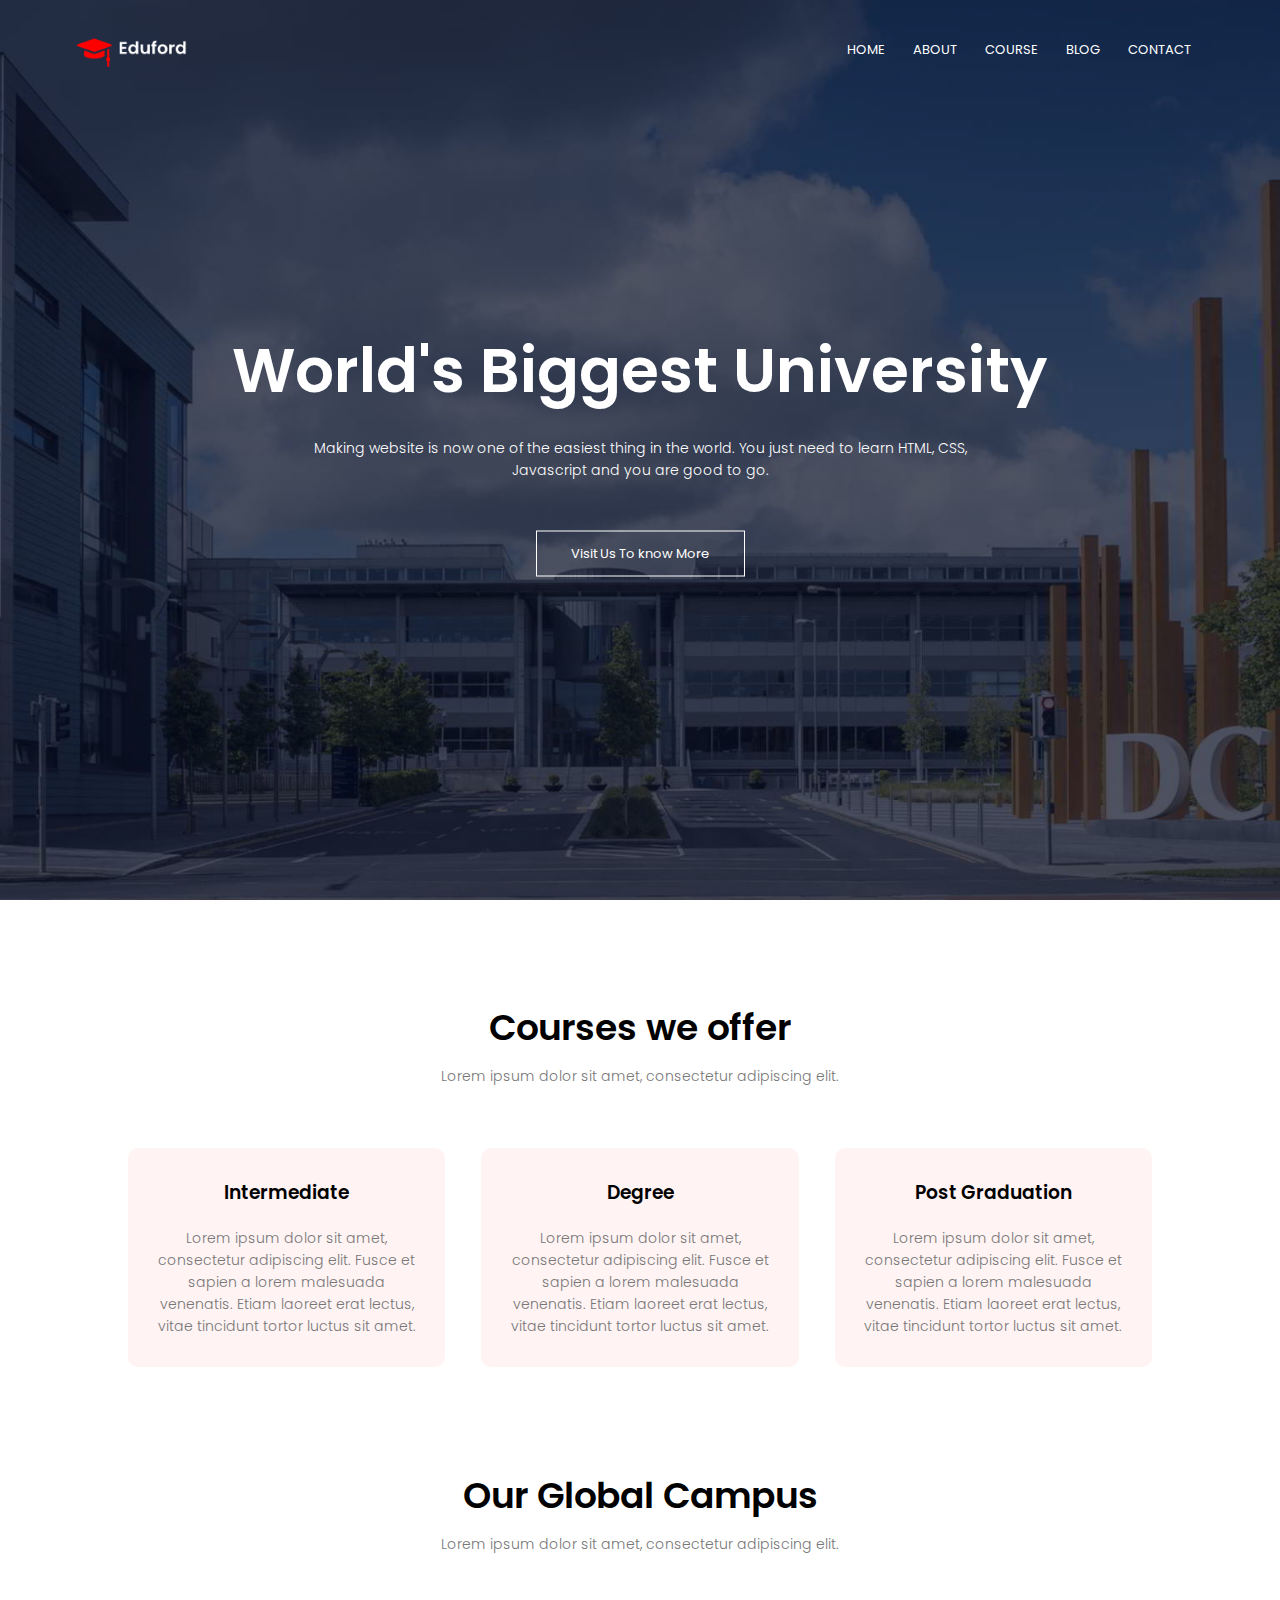
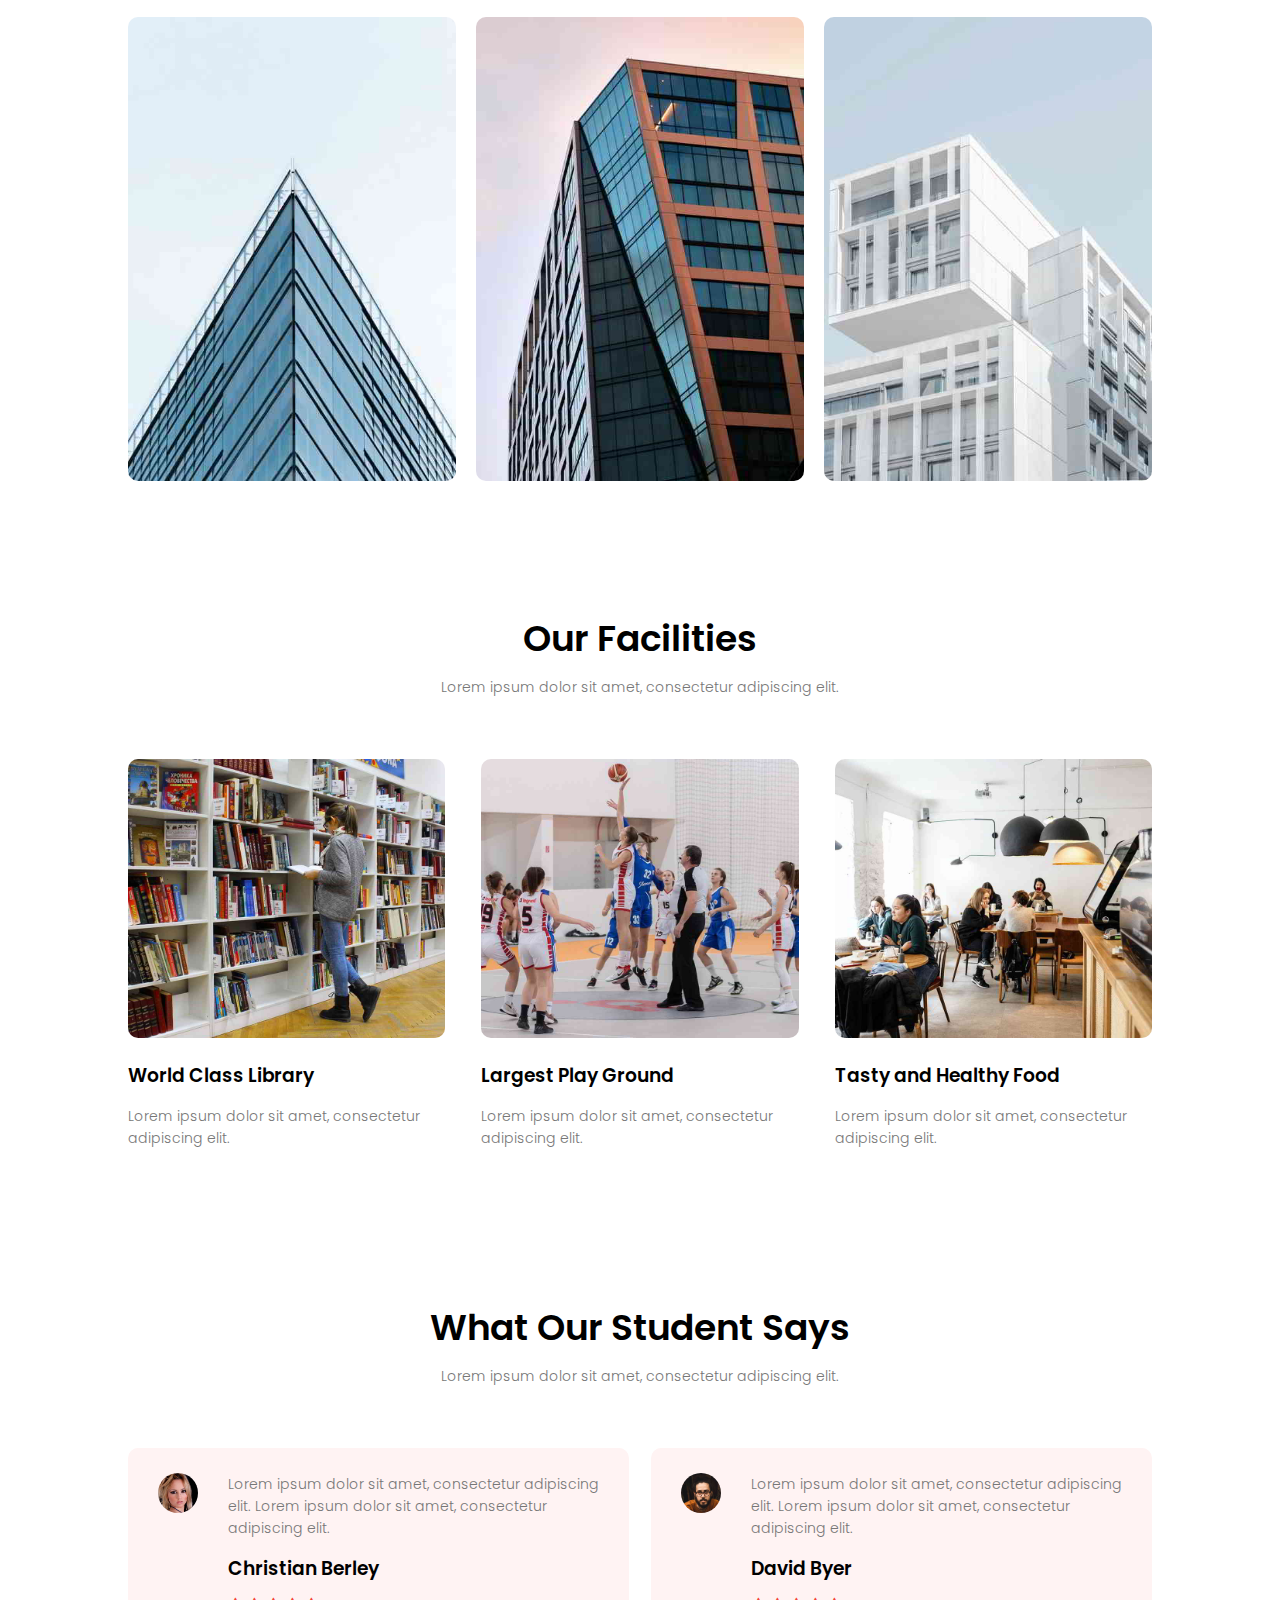
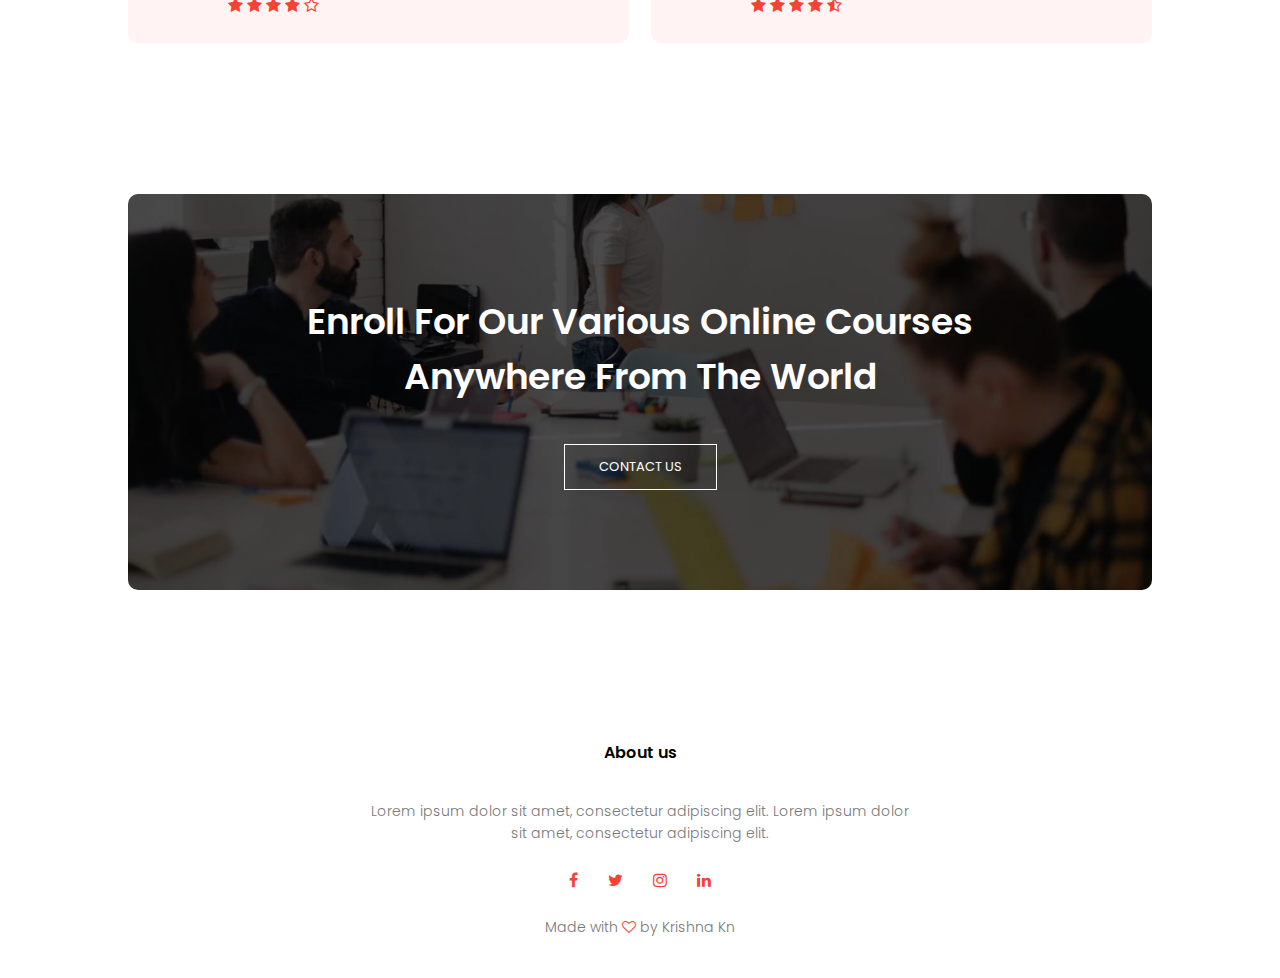
<file: index.html>
<!DOCTYPE html>
<html lang="en">
  <head>
    <meta charset="UTF-8">
    <meta name="viewport" content="width=device-width, initial-scale=1.0">
    <meta http-equiv="X-UA-Compatible" content="ie=edge">
    <title>University Website Design - Krishna Kn</title>

<!-- Style Css -->
<link rel="stylesheet" href="style.css">
    
<!-- Font Awesome-->
<link rel="stylesheet" href="https://cdnjs.cloudflare.com/ajax/libs/font-awesome/4.7.0/css/font-awesome.min.css">
  </head>
<body>

<style>


@media(max-width: 700px)
{

}
</style>

<!-- Header -->
<section class="header">

<nav>
<a href="index.html"><img src="images/logo.png"></a>
<div class="nav-links" id="navLinks">
<i class="fa fa-times" onclick="hideMenu()"></i>
<ul>
<li><a href="index.html">HOME</a></li>
<li><a href="about.html">ABOUT</a></li>
<li><a href="course.html">COURSE</a></li>
<li><a href="blog.html">BLOG</a></li>
<li><a href="contact.html">CONTACT</a></li>
</ul>
</div>
<i class="fa fa-bars" onclick="showMenu()"></i>
</nav>

<div class="text-box">
    <h1>World's Biggest University</h1>
    <p>Making website is now one of the easiest thing in the world. You just need to learn HTML, CSS,<br> Javascript and you are good to go.</p>
    <a href="" class="hero-btn">Visit Us To know More</a>
</div>

</section>

<!-- Course -->
<section class="course">

<h1>Courses we offer</h1>
<p>Lorem ipsum dolor sit amet, consectetur adipiscing elit.</p>

<div class="row">

<div class="course-col">
<h3>Intermediate</h3>
<p>Lorem ipsum dolor sit amet, consectetur adipiscing elit. Fusce et sapien a lorem malesuada venenatis. Etiam laoreet erat lectus, vitae tincidunt tortor luctus sit amet.</p>
</div>

<div class="course-col">
<h3>Degree</h3>
<p>Lorem ipsum dolor sit amet, consectetur adipiscing elit. Fusce et sapien a lorem malesuada venenatis. Etiam laoreet erat lectus, vitae tincidunt tortor luctus sit amet.</p>
</div>

<div class="course-col">
<h3>Post Graduation</h3>
<p>Lorem ipsum dolor sit amet, consectetur adipiscing elit. Fusce et sapien a lorem malesuada venenatis. Etiam laoreet erat lectus, vitae tincidunt tortor luctus sit amet.</p>
</div>

</div>

</section>


<!-- Campus-->
<section class="campus">
<h1>Our Global Campus</h1>
<p>Lorem ipsum dolor sit amet, consectetur adipiscing elit.</p>

<div class="row">

<div class="campus-col">
    <img src="images/london.png">
    <div class="layer">
        <h3>LONDON</h3>
    </div>
</div>

<div class="campus-col">
    <img src="images/newyork.png">
    <div class="layer">
        <h3>NEW YORK</h3>
    </div>
</div>

<div class="campus-col">
    <img src="images/washington.png">
    <div class="layer">
        <h3>WASHINGTON</h3>
    </div>
</div>

</div>
</section>

<style>

@media(max-width: 700px)
{
    
}
</style>

<!-- Facilities -->
<section class="facilities">

<h1>Our Facilities</h1>
<p>Lorem ipsum dolor sit amet, consectetur adipiscing elit.</p>

<div class="row">

<div class="facilities-col">
    <img src="images/library.png">
    <h3>World Class Library</h3>
    <p>Lorem ipsum dolor sit amet, consectetur adipiscing elit.</p>
</div>

<div class="facilities-col">
    <img src="images/basketball.png">
    <h3>Largest Play Ground</h3>
    <p>Lorem ipsum dolor sit amet, consectetur adipiscing elit.</p>
</div>

<div class="facilities-col">
    <img src="images/cafeteria.png">
    <h3>Tasty and Healthy Food</h3>
    <p>Lorem ipsum dolor sit amet, consectetur adipiscing elit.</p>
</div>

</div>

</section>


<!-- Testimonials -->
<section class="testimonials">
<h1>What Our Student Says</h1>
<p>Lorem ipsum dolor sit amet, consectetur adipiscing elit.</p>

<div class="row">

<div class="testimonial-col">
    <img src="images/user1.jpg">
    <div>
        <p>Lorem ipsum dolor sit amet, consectetur adipiscing elit. Lorem ipsum dolor sit amet, consectetur adipiscing elit.</p>
        <h3>Christian Berley</h3>
        <i class="fa fa-star"></i>
        <i class="fa fa-star"></i>
        <i class="fa fa-star"></i>
        <i class="fa fa-star"></i>
        <i class="fa fa-star-o"></i>
    </div>
</div>

<div class="testimonial-col">
    <img src="images/user2.jpg">
    <div>
        <p>Lorem ipsum dolor sit amet, consectetur adipiscing elit. Lorem ipsum dolor sit amet, consectetur adipiscing elit.</p>
        <h3>David Byer</h3>
        <i class="fa fa-star"></i>
        <i class="fa fa-star"></i>
        <i class="fa fa-star"></i>
        <i class="fa fa-star"></i>
        <i class="fa fa-star-half-o"></i>
    </div>
</div>

</div>

</section>

<!-- Call To Action -->
<section class="cta">

<h1>Enroll For Our Various Online Courses<br>Anywhere From The World</h1>
<a href="" class="hero-btn">CONTACT US</a>
</section>


<style>


@media(max-width: 700px)
{

}
</style>

<!-- Footer -->
<section class="footer">

<h4>About us</h4>
<p>Lorem ipsum dolor sit amet, consectetur adipiscing elit. Lorem ipsum dolor<br>sit amet, consectetur adipiscing elit.</p>

<div class="icons">
    <i class="fa fa-facebook"></i>
    <i class="fa fa-twitter"></i>
    <i class="fa fa-instagram"></i>
    <i class="fa fa-linkedin"></i>
</div>
<p>Made with <i class="fa fa-heart-o"></i> by Krishna Kn</p>
</section>


<!-- Index Js -->
<script src="index.js"></script>

</body>
</html>
</file>
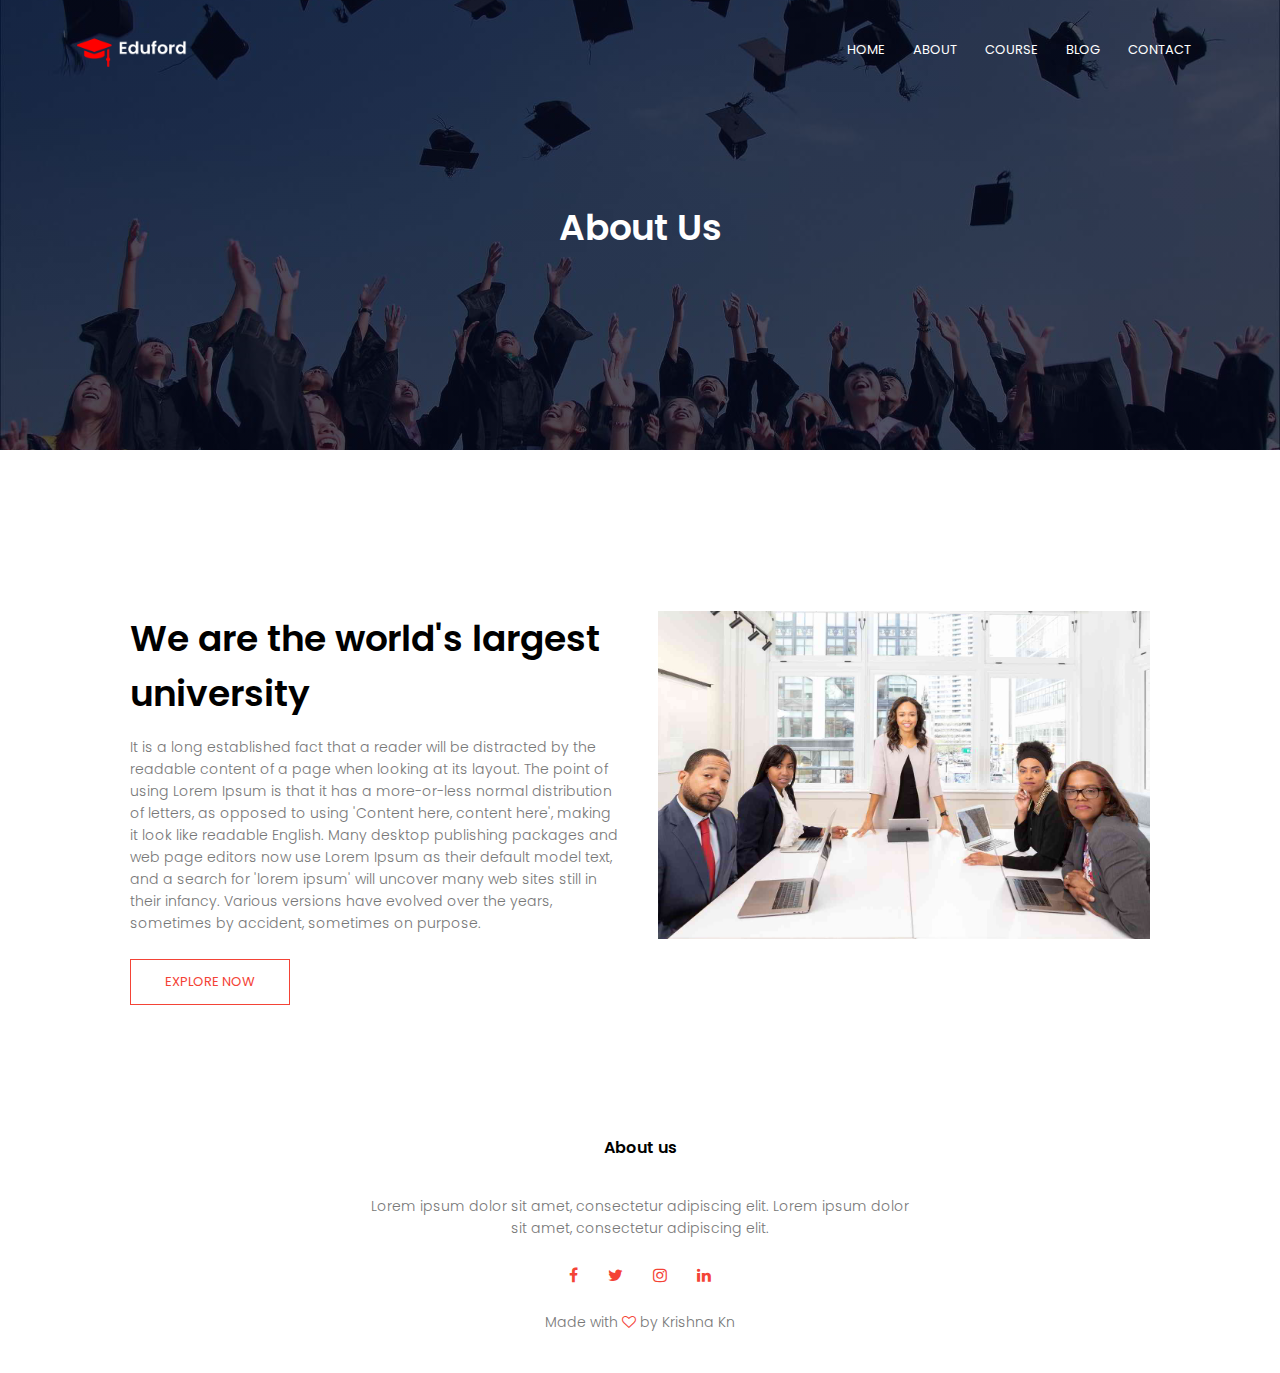
<file: about.html>
<!DOCTYPE html>
<html lang="en">
  <head>
    <meta charset="UTF-8">
    <meta name="viewport" content="width=device-width, initial-scale=1.0">
    <meta http-equiv="X-UA-Compatible" content="ie=edge">
    <title>About - Krishna Kn</title>

<!-- Style Css -->
<link rel="stylesheet" href="style.css">
    
<!-- Font Awesome-->
<link rel="stylesheet" href="https://cdnjs.cloudflare.com/ajax/libs/font-awesome/4.7.0/css/font-awesome.min.css">
  </head>
<body>

<!-- Header -->
<section class="sub-header">

<nav>
<a href="index.html"><img src="images/logo.png"></a>
<div class="nav-links" id="navLinks">
<i class="fa fa-times" onclick="hideMenu()"></i>
<ul>
<li><a href="index.html">HOME</a></li>
<li><a href="about.html">ABOUT</a></li>
<li><a href="course.html">COURSE</a></li>
<li><a href="blog.html">BLOG</a></li>
<li><a href="contact.html">CONTACT</a></li>
</ul>
</div>
<i class="fa fa-bars" onclick="showMenu()"></i>
</nav>

<h1>About Us</h1>

</section>


<style>

@media(max-width: 700px)
{
    
}
</style>

<!-- About Us -->
<section class="about-us">

<div class="row">
    
<div class="about-col">
    <h1>We are the world's largest university</h1>
    <p>It is a long established fact that a reader will be distracted by the readable content of a page when looking at its layout. The point of using Lorem Ipsum is that it has a more-or-less normal distribution of letters, as opposed to using 'Content here, content here', making it look like readable English. Many desktop publishing packages and web page editors now use Lorem Ipsum as their default model text, and a search for 'lorem ipsum' will uncover many web sites still in their infancy. Various versions have evolved over the years, sometimes by accident, sometimes on purpose.</p>
    <a href="" class="hero-btn red-btn">EXPLORE NOW</a>
</div>
<div class="about-col">
    <img src="images/about.jpg">
</div>

</div>

</section>

<!-- Footer -->
<section class="footer">

<h4>About us</h4>
<p>Lorem ipsum dolor sit amet, consectetur adipiscing elit. Lorem ipsum dolor<br>sit amet, consectetur adipiscing elit.</p>

<div class="icons">
    <i class="fa fa-facebook"></i>
    <i class="fa fa-twitter"></i>
    <i class="fa fa-instagram"></i>
    <i class="fa fa-linkedin"></i>
</div>
<p>Made with <i class="fa fa-heart-o"></i> by Krishna Kn</p>
</section>


<!-- Index Js -->
<script src="index.js"></script>

</body>
</html>
</file>
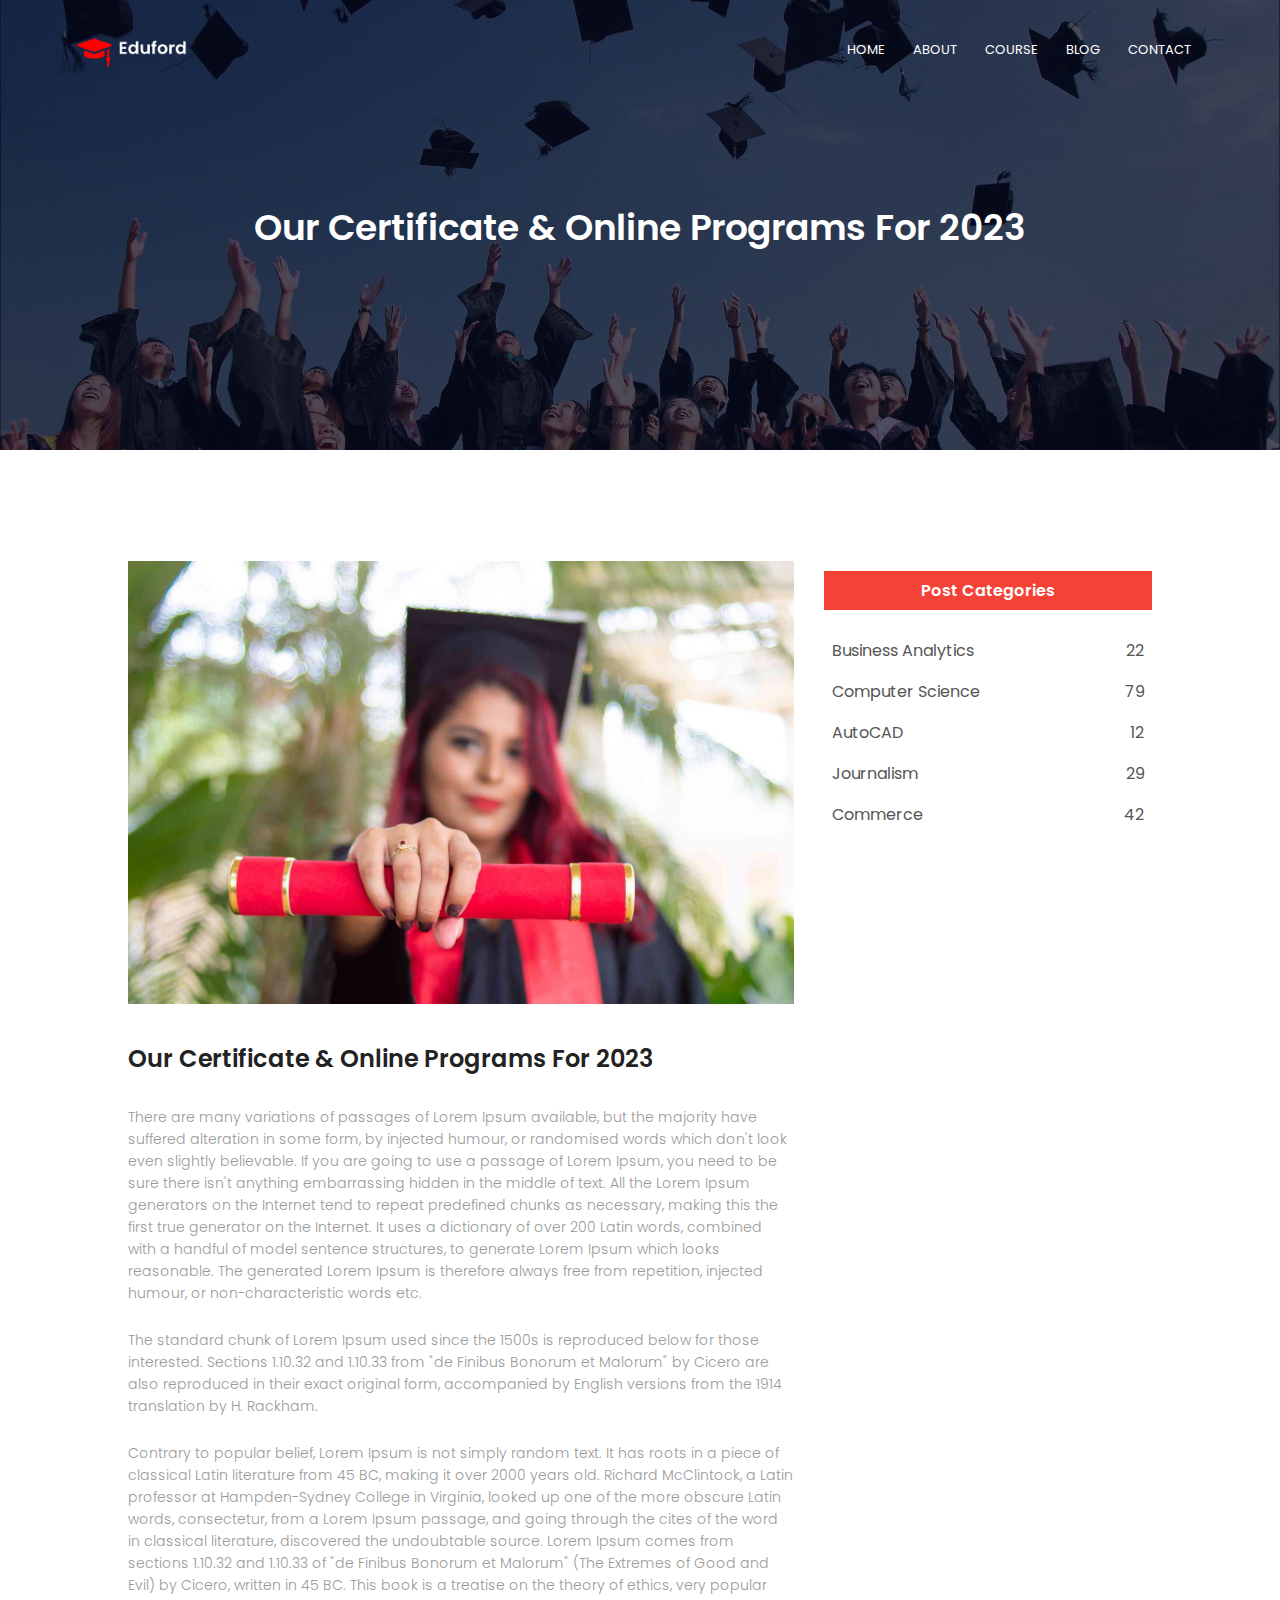
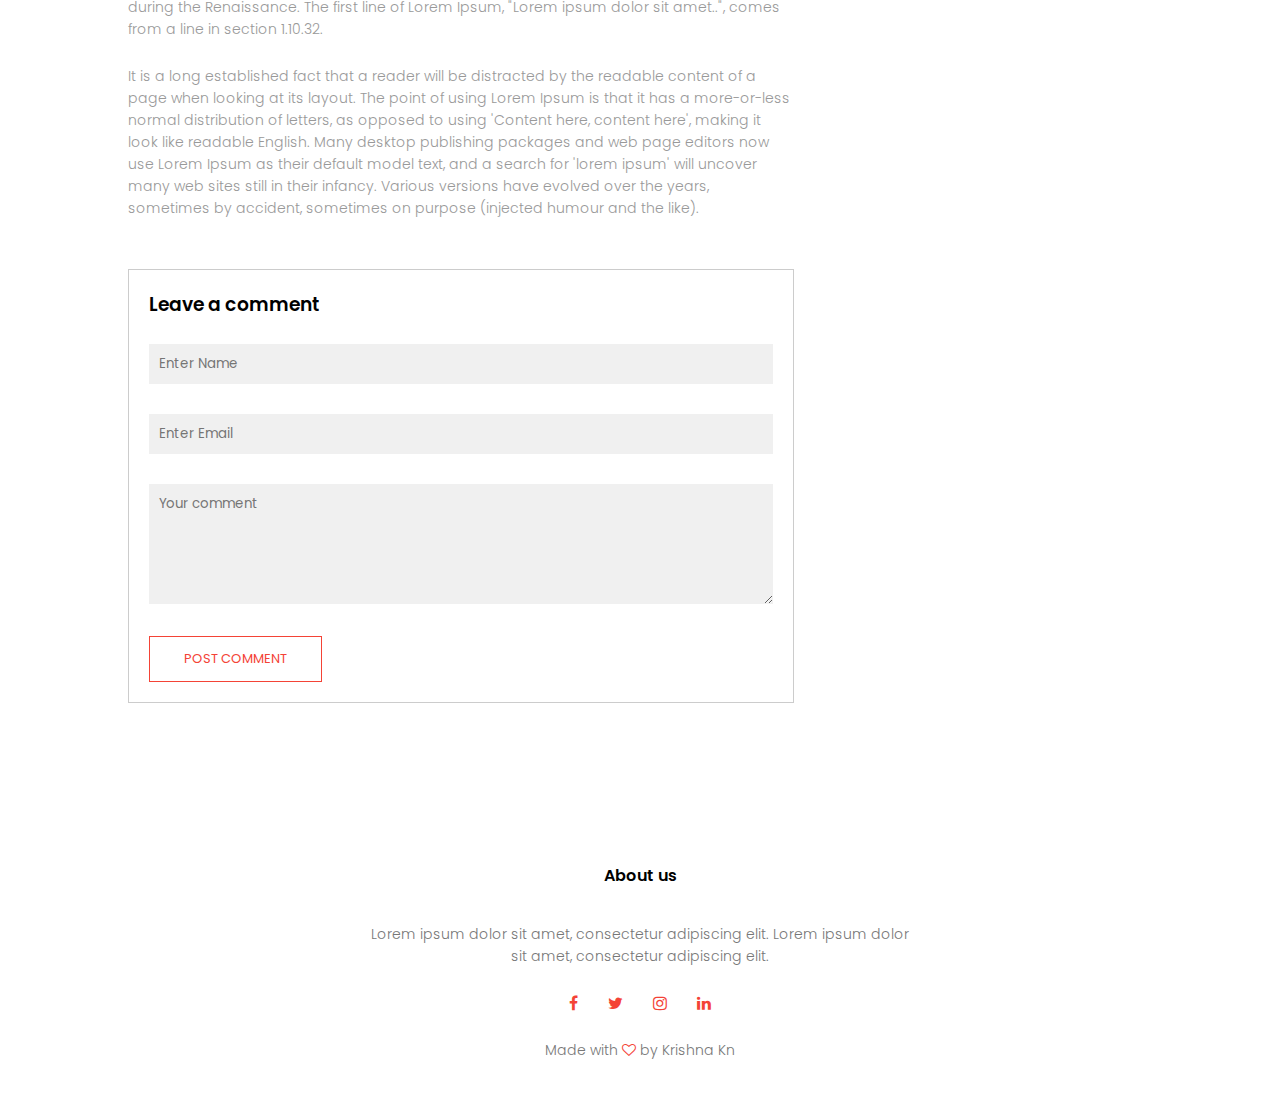
<file: blog.html>
<!DOCTYPE html>
<html lang="en">
  <head>
    <meta charset="UTF-8">
    <meta name="viewport" content="width=device-width, initial-scale=1.0">
    <meta http-equiv="X-UA-Compatible" content="ie=edge">
    <title>Blog - Krishna Kn</title>

<!-- Style Css -->
<link rel="stylesheet" href="style.css">
    
<!-- Font Awesome-->
<link rel="stylesheet" href="https://cdnjs.cloudflare.com/ajax/libs/font-awesome/4.7.0/css/font-awesome.min.css">
  </head>
<body>

<!-- Header -->
<section class="sub-header">

<nav>
<a href="index.html"><img src="images/logo.png"></a>
<div class="nav-links" id="navLinks">
<i class="fa fa-times" onclick="hideMenu()"></i>
<ul>
<li><a href="index.html">HOME</a></li>
<li><a href="about.html">ABOUT</a></li>
<li><a href="course.html">COURSE</a></li>
<li><a href="blog.html">BLOG</a></li>
<li><a href="contact.html">CONTACT</a></li>
</ul>
</div>
<i class="fa fa-bars" onclick="showMenu()"></i>
</nav>

<h1>Our Certificate & Online Programs For 2023</h1>

</section>


<style>


@media(max-width: 700px)
{

}
</style>

<!-- Blog Content-->
<section class="blog-content">

<div class="row">

<div class="blog-left">
<img src="images/certificate.jpg">
<h2>Our Certificate & Online Programs For 2023</h2>

<p>There are many variations of passages of Lorem Ipsum available, but the majority have suffered alteration in some form, by injected humour, or randomised words which don't look even slightly believable. If you are going to use a passage of Lorem Ipsum, you need to be sure there isn't anything embarrassing hidden in the middle of text. All the Lorem Ipsum generators on the Internet tend to repeat predefined chunks as necessary, making this the first true generator on the Internet. It uses a dictionary of over 200 Latin words, combined with a handful of model sentence structures, to generate Lorem Ipsum which looks reasonable. The generated Lorem Ipsum is therefore always free from repetition, injected humour, or non-characteristic words etc.</p>
<br>
<p>The standard chunk of Lorem Ipsum used since the 1500s is reproduced below for those interested. Sections 1.10.32 and 1.10.33 from "de Finibus Bonorum et Malorum" by Cicero are also reproduced in their exact original form, accompanied by English versions from the 1914 translation by H. Rackham.</p>
<br>
<p>Contrary to popular belief, Lorem Ipsum is not simply random text. It has roots in a piece of classical Latin literature from 45 BC, making it over 2000 years old. Richard McClintock, a Latin professor at Hampden-Sydney College in Virginia, looked up one of the more obscure Latin words, consectetur, from a Lorem Ipsum passage, and going through the cites of the word in classical literature, discovered the undoubtable source. Lorem Ipsum comes from sections 1.10.32 and 1.10.33 of "de Finibus Bonorum et Malorum" (The Extremes of Good and Evil) by Cicero, written in 45 BC. This book is a treatise on the theory of ethics, very popular during the Renaissance. The first line of Lorem Ipsum, "Lorem ipsum dolor sit amet..", comes from a line in section 1.10.32.</p>
<br>
<p>It is a long established fact that a reader will be distracted by the readable content of a page when looking at its layout. The point of using Lorem Ipsum is that it has a more-or-less normal distribution of letters, as opposed to using 'Content here, content here', making it look like readable English. Many desktop publishing packages and web page editors now use Lorem Ipsum as their default model text, and a search for 'lorem ipsum' will uncover many web sites still in their infancy. Various versions have evolved over the years, sometimes by accident, sometimes on purpose (injected humour and the like).</p>

<div class="comment-box">

<h3>Leave a comment</h3>

<form class="comment-form">

<input type="text" placeholder="Enter Name">
<input type="text" placeholder="Enter Email">
<textarea rows="5" placeholder="Your comment"></textarea>
<button type="submit" class="hero-btn red-btn">POST COMMENT</button>
</form>

</div>

</div>
<div class="blog-right">

<h3>Post Categories</h3>
<div>
    <span>Business Analytics</span>
    <span>22</span>
</div>
<div>
    <span>Computer Science</span>
    <span>79</span>
</div>
<div>
    <span>AutoCAD</span>
    <span>12</span>
</div>
<div>
    <span>Journalism</span>
    <span>29</span>
</div>
<div>
    <span>Commerce</span>
    <span>42</span>
</div>

</div>

</div>

</section>

<!-- Footer -->
<section class="footer">

<h4>About us</h4>
<p>Lorem ipsum dolor sit amet, consectetur adipiscing elit. Lorem ipsum dolor<br>sit amet, consectetur adipiscing elit.</p>

<div class="icons">
    <i class="fa fa-facebook"></i>
    <i class="fa fa-twitter"></i>
    <i class="fa fa-instagram"></i>
    <i class="fa fa-linkedin"></i>
</div>
<p>Made with <i class="fa fa-heart-o"></i> by Krishna Kn</p>
</section>


<!-- Index Js -->
<script src="index.js"></script>

</body>
</html>
</file>
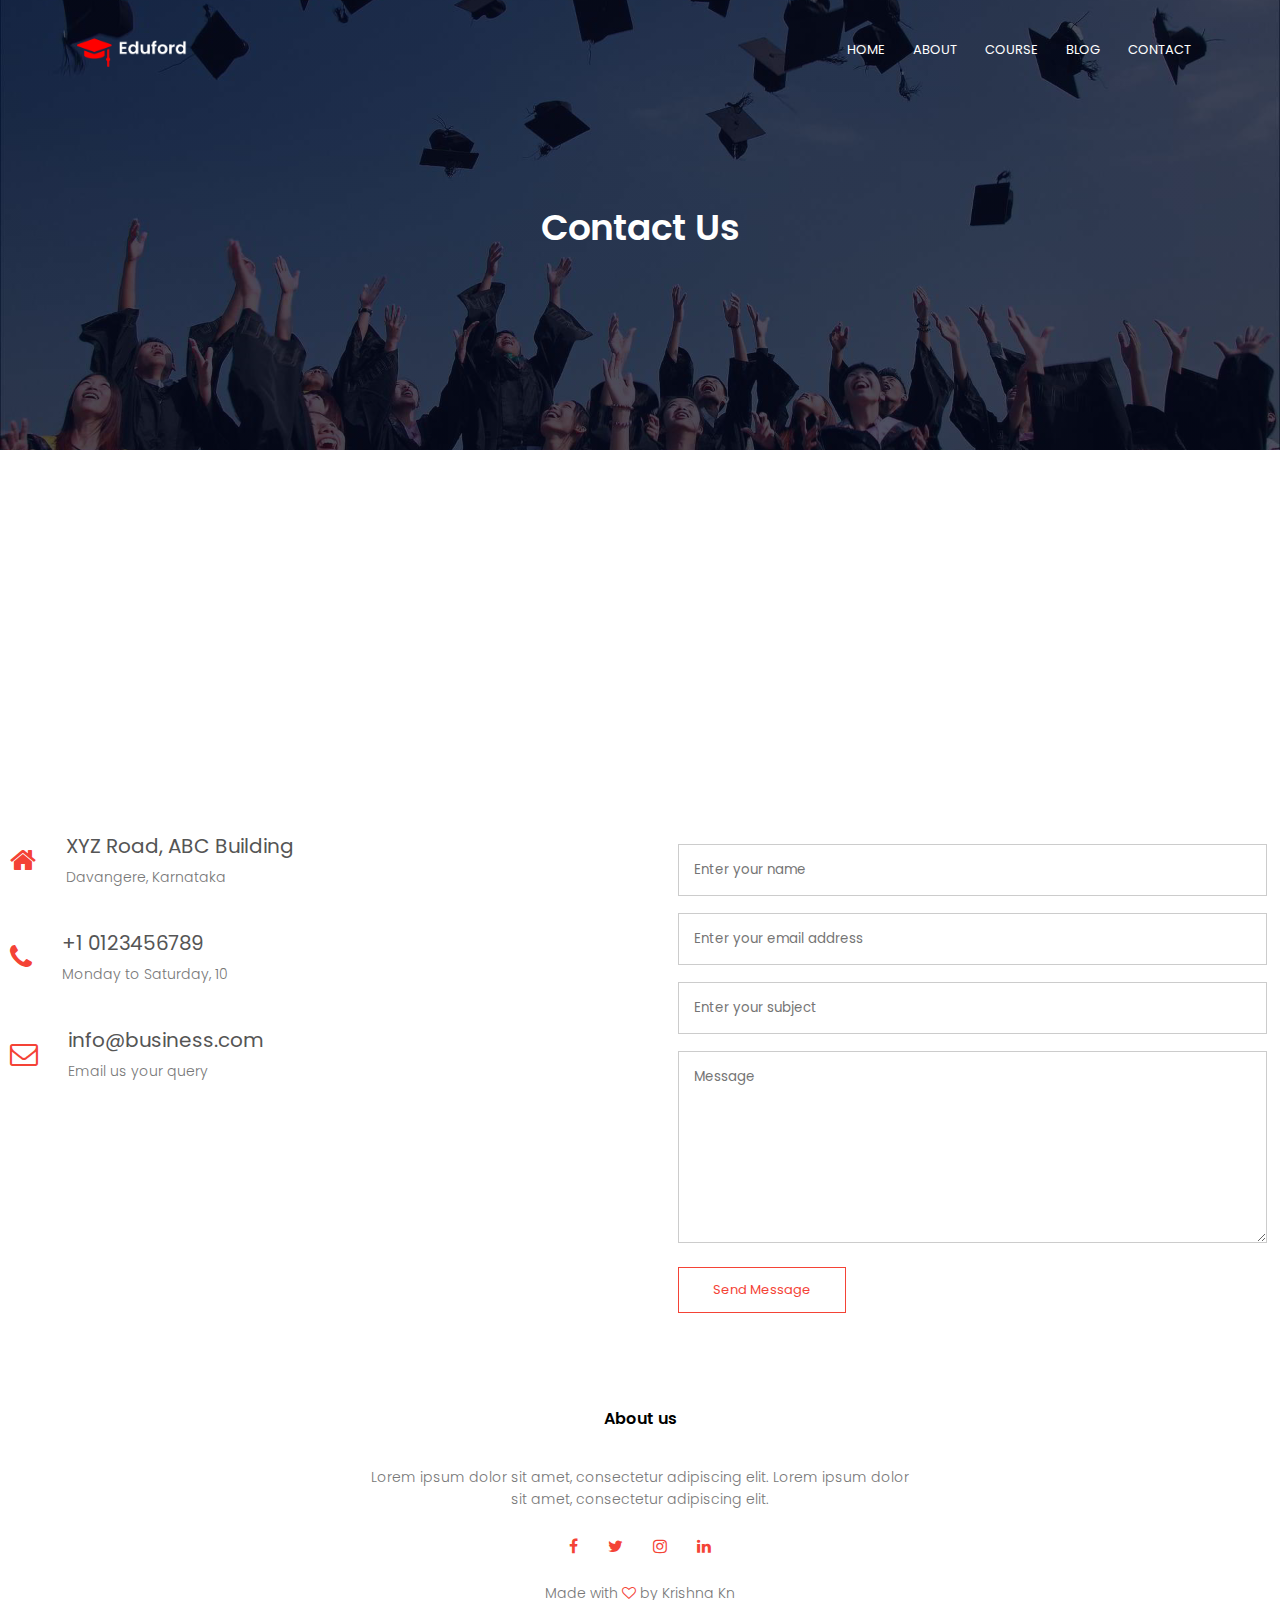
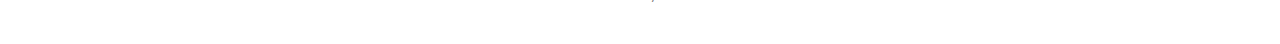
<file: contact.html>
<!DOCTYPE html>
<html lang="en">
  <head>
    <meta charset="UTF-8">
    <meta name="viewport" content="width=device-width, initial-scale=1.0">
    <meta http-equiv="X-UA-Compatible" content="ie=edge">
    <title>Contact - Krishna Kn</title>

<!-- Style Css -->
<link rel="stylesheet" href="style.css">
    
<!-- Font Awesome-->
<link rel="stylesheet" href="https://cdnjs.cloudflare.com/ajax/libs/font-awesome/4.7.0/css/font-awesome.min.css">
  </head>
<body>

<!-- Header -->
<section class="sub-header">

<nav>
<a href="index.html"><img src="images/logo.png"></a>
<div class="nav-links" id="navLinks">
<i class="fa fa-times" onclick="hideMenu()"></i>
<ul>
<li><a href="index.html">HOME</a></li>
<li><a href="about.html">ABOUT</a></li>
<li><a href="course.html">COURSE</a></li>
<li><a href="blog.html">BLOG</a></li>
<li><a href="contact.html">CONTACT</a></li>
</ul>
</div>
<i class="fa fa-bars" onclick="showMenu()"></i>
</nav>

<h1>Contact Us</h1>

</section>


<style>

@media(max-width: 700px)
{
    
}
</style>

<!-- Contact Us -->
<section class="location">

<iframe src="https://www.google.com/maps/embed?pb=u5GVSU5E2ZVjZiZB9" style="border:0;" loading="lazy"></iframe>
</section>

<section class="contact-us">

<div class="row">

<div class="contact-col">
    <div>
        <i class="fa fa-home"></i>
        <span>
            <h5>XYZ Road, ABC Building</h5>
            <p>Davangere, Karnataka</p>
        </span>
    </div>
    <div>
        <i class="fa fa-phone"></i>
        <span>
            <h5>+1 0123456789</h5>
            <p>Monday to Saturday, 10</p>
        </span>
    </div>
    <div>
        <i class="fa fa-envelope-o"></i>
        <span>
            <h5>info@business.com</h5>
            <p>Email us your query</p>
        </span>
    </div>
</div>
<div class="contact-col">

<form action="">

<input type="text" placeholder="Enter your name" required>
<input type="email" placeholder="Enter your email address" required>
<input type="text" placeholder="Enter your subject" required>
<textarea rows="8" placeholder="Message" required></textarea>
<button type="submit" class="hero-btn red-btn">Send Message</button>

</form>

</div>
</div>

</section>

<!-- Footer -->
<section class="footer">

<h4>About us</h4>
<p>Lorem ipsum dolor sit amet, consectetur adipiscing elit. Lorem ipsum dolor<br>sit amet, consectetur adipiscing elit.</p>

<div class="icons">
    <i class="fa fa-facebook"></i>
    <i class="fa fa-twitter"></i>
    <i class="fa fa-instagram"></i>
    <i class="fa fa-linkedin"></i>
</div>
<p>Made with <i class="fa fa-heart-o"></i> by Krishna Kn</p>
</section>


<!-- Index Js -->
<script src="index.js"></script>

</body>
</html>
</file>
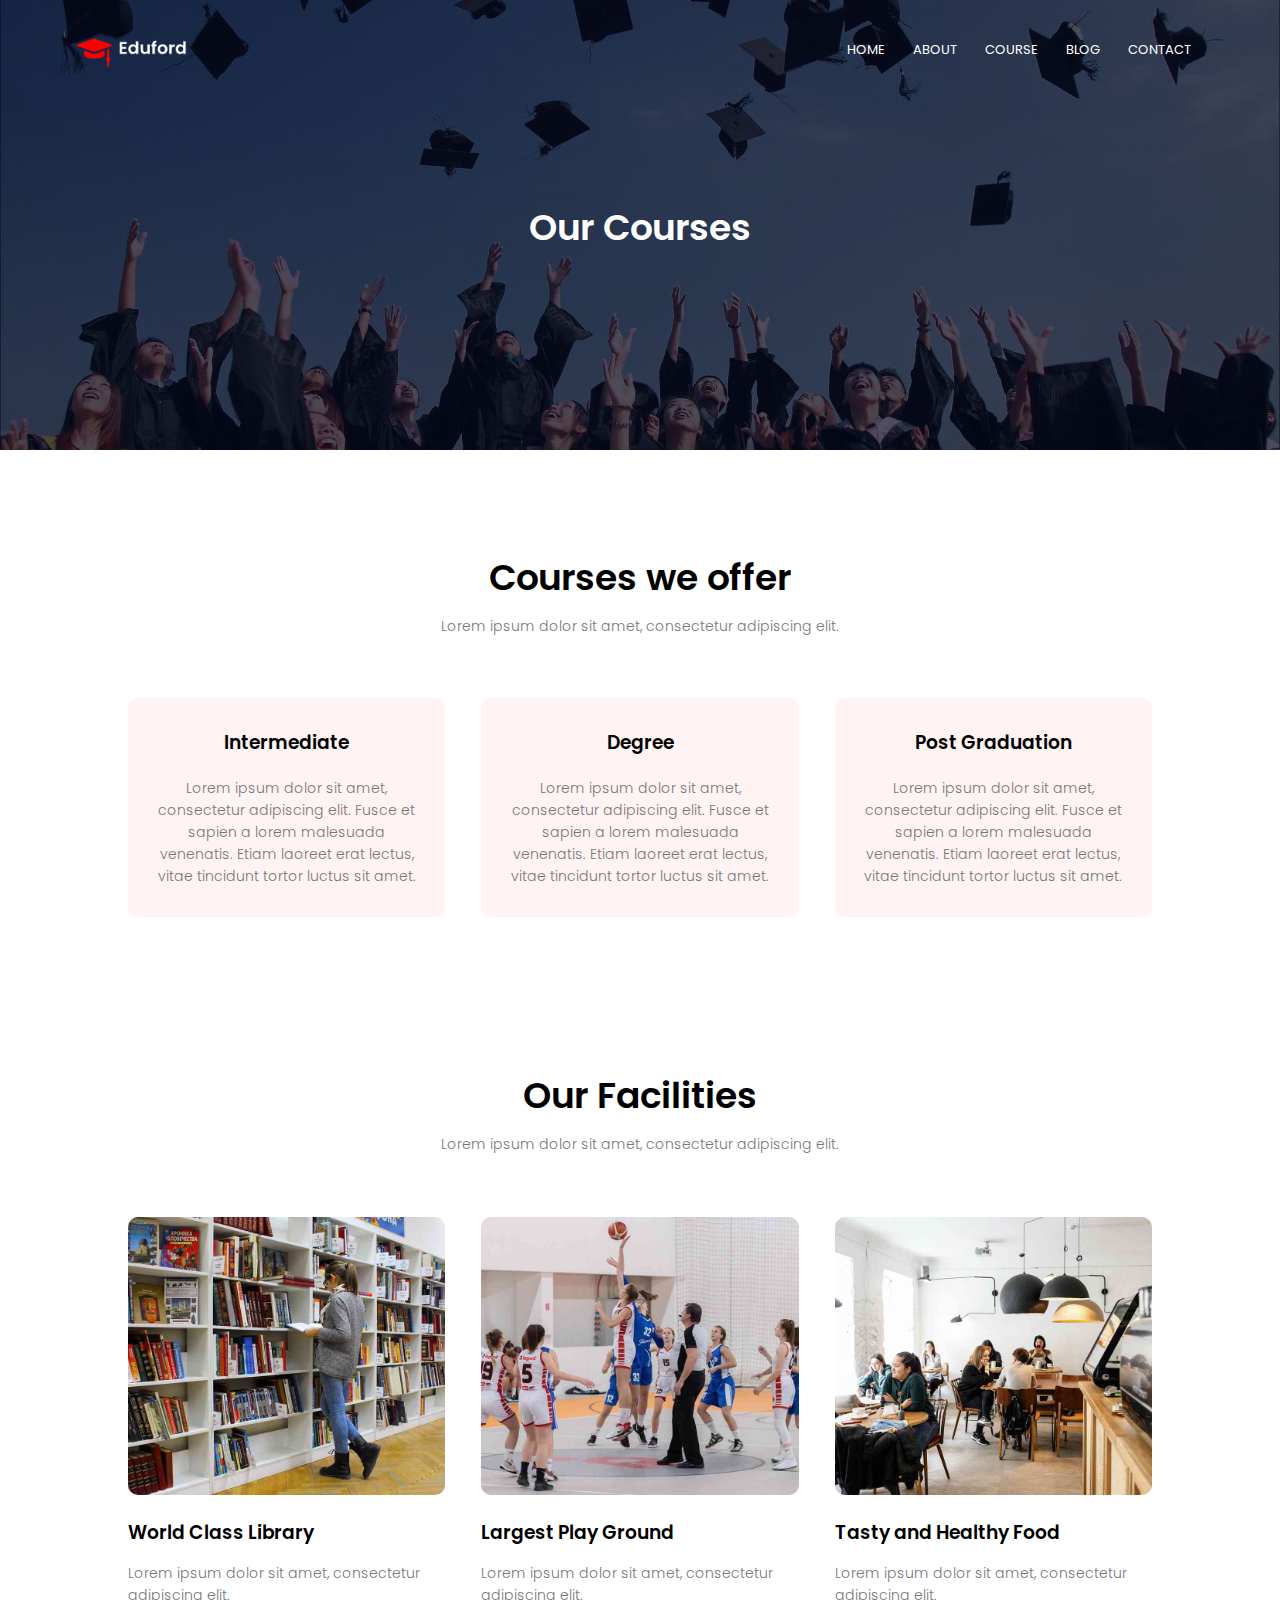
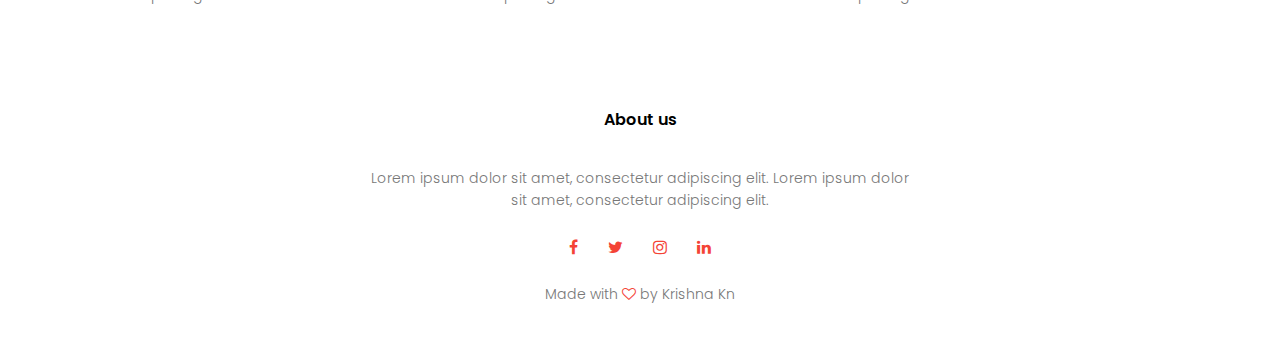
<file: course.html>
<!DOCTYPE html>
<html lang="en">
  <head>
    <meta charset="UTF-8">
    <meta name="viewport" content="width=device-width, initial-scale=1.0">
    <meta http-equiv="X-UA-Compatible" content="ie=edge">
    <title>Course - Krishna Kn</title>

<!-- Style Css -->
<link rel="stylesheet" href="style.css">
    
<!-- Font Awesome-->
<link rel="stylesheet" href="https://cdnjs.cloudflare.com/ajax/libs/font-awesome/4.7.0/css/font-awesome.min.css">
  </head>
<body>

<!-- Header -->
<section class="sub-header">

<nav>
<a href="index.html"><img src="images/logo.png"></a>
<div class="nav-links" id="navLinks">
<i class="fa fa-times" onclick="hideMenu()"></i>
<ul>
<li><a href="index.html">HOME</a></li>
<li><a href="about.html">ABOUT</a></li>
<li><a href="course.html">COURSE</a></li>
<li><a href="blog.html">BLOG</a></li>
<li><a href="contact.html">CONTACT</a></li>
</ul>
</div>
<i class="fa fa-bars" onclick="showMenu()"></i>
</nav>

<h1>Our Courses</h1>

</section>


<style>

@media(max-width: 700px)
{
    
}
</style>

<!-- Course -->
<section class="course">

<h1>Courses we offer</h1>
<p>Lorem ipsum dolor sit amet, consectetur adipiscing elit.</p>

<div class="row">

<div class="course-col">
<h3>Intermediate</h3>
<p>Lorem ipsum dolor sit amet, consectetur adipiscing elit. Fusce et sapien a lorem malesuada venenatis. Etiam laoreet erat lectus, vitae tincidunt tortor luctus sit amet.</p>
</div>

<div class="course-col">
<h3>Degree</h3>
<p>Lorem ipsum dolor sit amet, consectetur adipiscing elit. Fusce et sapien a lorem malesuada venenatis. Etiam laoreet erat lectus, vitae tincidunt tortor luctus sit amet.</p>
</div>

<div class="course-col">
<h3>Post Graduation</h3>
<p>Lorem ipsum dolor sit amet, consectetur adipiscing elit. Fusce et sapien a lorem malesuada venenatis. Etiam laoreet erat lectus, vitae tincidunt tortor luctus sit amet.</p>
</div>

</div>

</section>

<!-- Facilities -->
<section class="facilities">

<h1>Our Facilities</h1>
<p>Lorem ipsum dolor sit amet, consectetur adipiscing elit.</p>

<div class="row">

<div class="facilities-col">
    <img src="images/library.png">
    <h3>World Class Library</h3>
    <p>Lorem ipsum dolor sit amet, consectetur adipiscing elit.</p>
</div>

<div class="facilities-col">
    <img src="images/basketball.png">
    <h3>Largest Play Ground</h3>
    <p>Lorem ipsum dolor sit amet, consectetur adipiscing elit.</p>
</div>

<div class="facilities-col">
    <img src="images/cafeteria.png">
    <h3>Tasty and Healthy Food</h3>
    <p>Lorem ipsum dolor sit amet, consectetur adipiscing elit.</p>
</div>

</div>

</section>

<!-- Footer -->
<section class="footer">

<h4>About us</h4>
<p>Lorem ipsum dolor sit amet, consectetur adipiscing elit. Lorem ipsum dolor<br>sit amet, consectetur adipiscing elit.</p>

<div class="icons">
    <i class="fa fa-facebook"></i>
    <i class="fa fa-twitter"></i>
    <i class="fa fa-instagram"></i>
    <i class="fa fa-linkedin"></i>
</div>
<p>Made with <i class="fa fa-heart-o"></i> by Krishna Kn</p>
</section>


<!-- Index Js -->
<script src="index.js"></script>

</body>
</html>
</file>
<file: style.css>
@import url('https://fonts.googleapis.com/css2?family=Poppins:wght@100;200;300;400;600;700&display=swap');

*{
    margin: 0;
    padding: 0;
    font-family: 'Poppins', sans-serif;
}

/* Header */
.header{
    min-height: 100vh;
    width: 100%;
    background-image: linear-gradient(rgba(4,9,30,0.7),rgba(4,9,30,0.7)),url(images/banner.png);
    background-position: center;
    background-size: cover;
    position: relative;
}

nav{
    display: flex;
    padding: 2% 6%;
    justify-content: space-between;
    align-items: center;
}

nav img{
    margin-top: 10px;
    width: 110px;
}

.nav-links{
    flex: 1;
    text-align: right;
}

.nav-links ul li{
    list-style: none;
    display: inline-block;
    padding: 8px 12px;
    position: relative;
}

.nav-links ul li a{
    color: #fff;
    text-decoration: none;
    font-size: 13px;
}

.nav-links ul li::after{
    content: '';
    width: 0%;
    height: 2px;
    background: #f44336;
    display: block;
    margin: auto;
    transition: 0.5s;
}

.nav-links ul li:hover::after{
    width: 100%;
}

nav .fa{
    display: none;
}

.text-box{
    width: 90%;
    color: #fff;
    position: absolute;
    top: 50%;
    left: 50%;
    transform: translate(-50%,-50%);
    text-align: center;
}

.text-box h1{
    font-size: 62px;
}

.text-box p{
    margin: 10px 0 40px;
    font-size: 14px;
    color: #fff;
}

.hero-btn{
    display: inline-block;
    text-decoration: none;
    color: #fff;
    border: 1px solid #fff;
    padding: 12px 34px;
    font-size: 13px;
    background: transparent;
    position: relative;
    cursor: pointer;
}

.hero-btn:hover{
    border: 1px solid #f44336;
    background: #f44336;
    transition: 1s;
}

/* Course */
.course{
    width: 80%;
    margin: auto;
    text-align: center;
    padding-top: 100px;
}

h1{
    font-size: 36px;
    font-weight: 600;
}

p{
    color: #777;
    font-size: 14px;
    font-weight: 300;
    line-height: 22px;
    padding: 10px;
}

.row{
    margin-top: 5%;
    display: flex;
    justify-content: space-between;
}

.course-col{
    flex-basis: 31%;
    background: #fff3f3;
    border-radius: 10px;
    margin-bottom: 5%;
    padding: 20px 12px;
    box-sizing: border-box;
    transition: 0.5s;
}

h3{
    text-align: center;
    font-weight: 600;
    margin: 10px 0;
}

.course-col:hover{
    box-shadow: 0 0 20px 0px rgba(0,0,0,0.2);
}

/* Campus */
.campus{
    width: 80%;
    margin: auto;
    text-align: center;
    padding-top: 50px;
}

.campus-col{
    flex-basis: 32%;
    border-radius: 10px;
    margin-bottom: 30px;
    position: relative;
    overflow: hidden;
}

.campus-col img{
    width: 100%;
    display: block;
}

.layer{
    background: transparent;
    height: 100%;
    width: 100%;
    position: absolute;
    top: 0;
    left: 0;
    transition: 0.5s;
}

.layer:hover{
    background: rgba(226,0,0,0.7);
}

.layer h3{
    width: 100%;
    font-weight: 500;
    color: #fff;
    font-size: 26px;
    bottom: 0;
    left: 50%;
    transform: translateX(-50%);
    position: absolute;
    opacity: 0;
    transition: 0.5s;
}

.layer:hover h3{
    bottom: 49%;
    opacity: 1;
}

/* Facilities */
.facilities{
    width: 80%;
    margin: auto;
    text-align: center;
    padding-top: 100px;
}

.facilities-col{
    flex-basis: 31%;
    border-radius: 10px;
    margin-bottom: 5%;
    text-align: left;
}

.facilities-col img{
    width: 100%;
    border-radius: 10px;
}

.facilities-col p{
    padding: 0;
}

.facilities-col h3{
    margin-top: 16px;
    margin-bottom: 15px;
    text-align: left;
}

/* Testimonials */
.testimonials{
    width: 80%;
    margin: auto;
    padding-top: 100px;
    text-align: center;
}

.testimonial-col{
    flex-basis: 44%;
    border-radius: 10px;
    margin-bottom: 5%;
    text-align: left;
    background-color: #fff3f3;
    padding: 25px;
    cursor: pointer;
    display: flex;
}

.testimonial-col img{
    height: 40px;
    margin-left: 5px;
    margin-right: 30px;
    border-radius: 50%;
}

.testimonial-col p{
    padding: 0;
}

.testimonial-col h3{
    margin-top: 15px;
    text-align: left;
}

.testimonial-col .fa{
    color: #f44336;
}

/* Call To Action */
.cta{
    margin: 100px auto;
    width: 80%;
    background-image: linear-gradient(rgba(0,0,0,0.7),rgba(0,0,0,0.7)),url(images/banner2.jpg);
    background-position: center;
    background-size: cover;
    border-radius: 10px;
    text-align: center;
    padding: 100px 0;
}

.cta h1{
    color: #fff;
    margin-bottom: 40px;
    padding: 0;
}

/* Footer */
.footer{
    width: 100%;
    text-align: center;
    padding: 30px 0;
}

.footer h4{
    margin-bottom: 25px;
    margin-top: 20px;
    font-weight: 600;
}

.icons .fa{
    color: #f44336;
    margin: 0 13px;
    cursor: pointer;
    padding: 18px 0;
}

.fa-heart-o{
    color: #f44336;
}

/* Sub Header */
.sub-header{
    height: 50vh;
    width: 100%;
    background-image: linear-gradient(rgba(4,9,30,0.7),rgba(4,9,30,0.7)),url(images/background.jpg);
    background-position: center;
    background-size: cover;
    text-align: center;
    color: #fff;
}

.sub-header h1{
    margin-top: 100px;
}

/* About Us */
.about-us{
    width: 80%;
    margin: auto;
    padding-top: 80px;
    padding-bottom: 50px;
}

.about-col{
    flex-basis: 48%;
    padding: 30px 2px;
}

.about-col img{
    width: 100%;
}

.about-col h1{
    padding-top: 0;
}

.about-col p{
    padding: 15px 0 25px;
}

.red-btn{
    border: 1px solid #f44336;
    background: transparent;
    color: #f44336;
}

.red-btn:hover{
    color: #fff;
}

/* Blog Content */
.blog-content{
    width: 80%;
    margin: auto;
    padding: 60px 0;
}

.blog-left{
    flex-basis: 65%;
    
}

.blog-left img{
    width: 100%;
}

.blog-left h2{
    color: #222;
    font-weight: 600;
    margin: 30px 0;
}

.blog-left p{
    color: #999;
    padding: 0;
}

.blog-right{
    flex-basis: 32%;
}

.blog-right h3{
    background: #f44336;
    color: #fff;
    padding: 7px 0;
    font-size: 16px;
    margin-bottom: 20px;
}

.blog-right div{
    display: flex;
    align-items: center;
    justify-content: space-between;
    color: #555;
    padding: 8px;
    box-sizing: border-box;
}

.comment-box{
    border: 1px solid #ccc;
    margin: 50px 0;
    padding: 10px 20px;
}

.comment-box h3{
    text-align: left;
}

.comment-form input, .comment-form textarea{
    width: 100%;
    padding: 10px;
    margin: 15px 0;
    box-sizing: border-box;
    border: none;
    outline: none;
    background: #f0f0f0;
}

.comment-form button{
    margin: 10px 0;
}

/* Contact Us */
.location{
    width: 80%
    margin: auto;
    padding: 80px 0;
}

.location iframe{
    width: 100%;
}

.contact-us{
    width: 80%
    margin: auto;
}

.contact-col{
    flex-basis: 48%;
    margin-bottom: 30px;
}

.contact-col div{
    display: flex;
    align-items: center;
    margin-bottom: 40px;
}

.contact-col div .fa{
    font-size: 28px;
    color: #f44336;
    margin: 10px;
    margin-right: 30px;
}

.contact-col div p{
    padding: 0;
}

.contact-col div h5{
    font-size: 20px;
    margin-bottom: 5px;
    color: #555;
    font-weight: 400;
}

.contact-col form{
    padding: 1vw;
}

.contact-col input, .contact-col textarea{
    width: 100%;
    padding: 15px;
    margin-bottom: 17px;
    outline: none;
    border: 1px solid #ccc;
    box-sizing: border-box;
}


@media(max-width: 700px)
{

/* Header */
.nav-links{
    position: fixed;
    background: #f44336;
    height: 100vh;
    width: 200px;
    top: 0;
    right: -200px;
    text-align: left;
    z-index: 2;
    transition: 1s;
}

.nav-links ul li{
    display: block;
}

nav .fa{
    display: block;
    color: #fff;
    margin: 10px;
    font-size: 22px;
    cursor: pointer;
}

.nav-links ul{
    padding: 30px;
}

.text-box h1{
    font-size: 20px;
}

/* Course */
.row{
    flex-direction: column;
}

/* Testimonials */
.testimonial-col img{
    margin-left: 0;
    margin-right: 15px;
}

/* Call To Action */
.cta h1{
    font-size: 24px;
}

/* Sub Header */
.sub-header h1{
    font-size: 24px;
}

}
</file>
